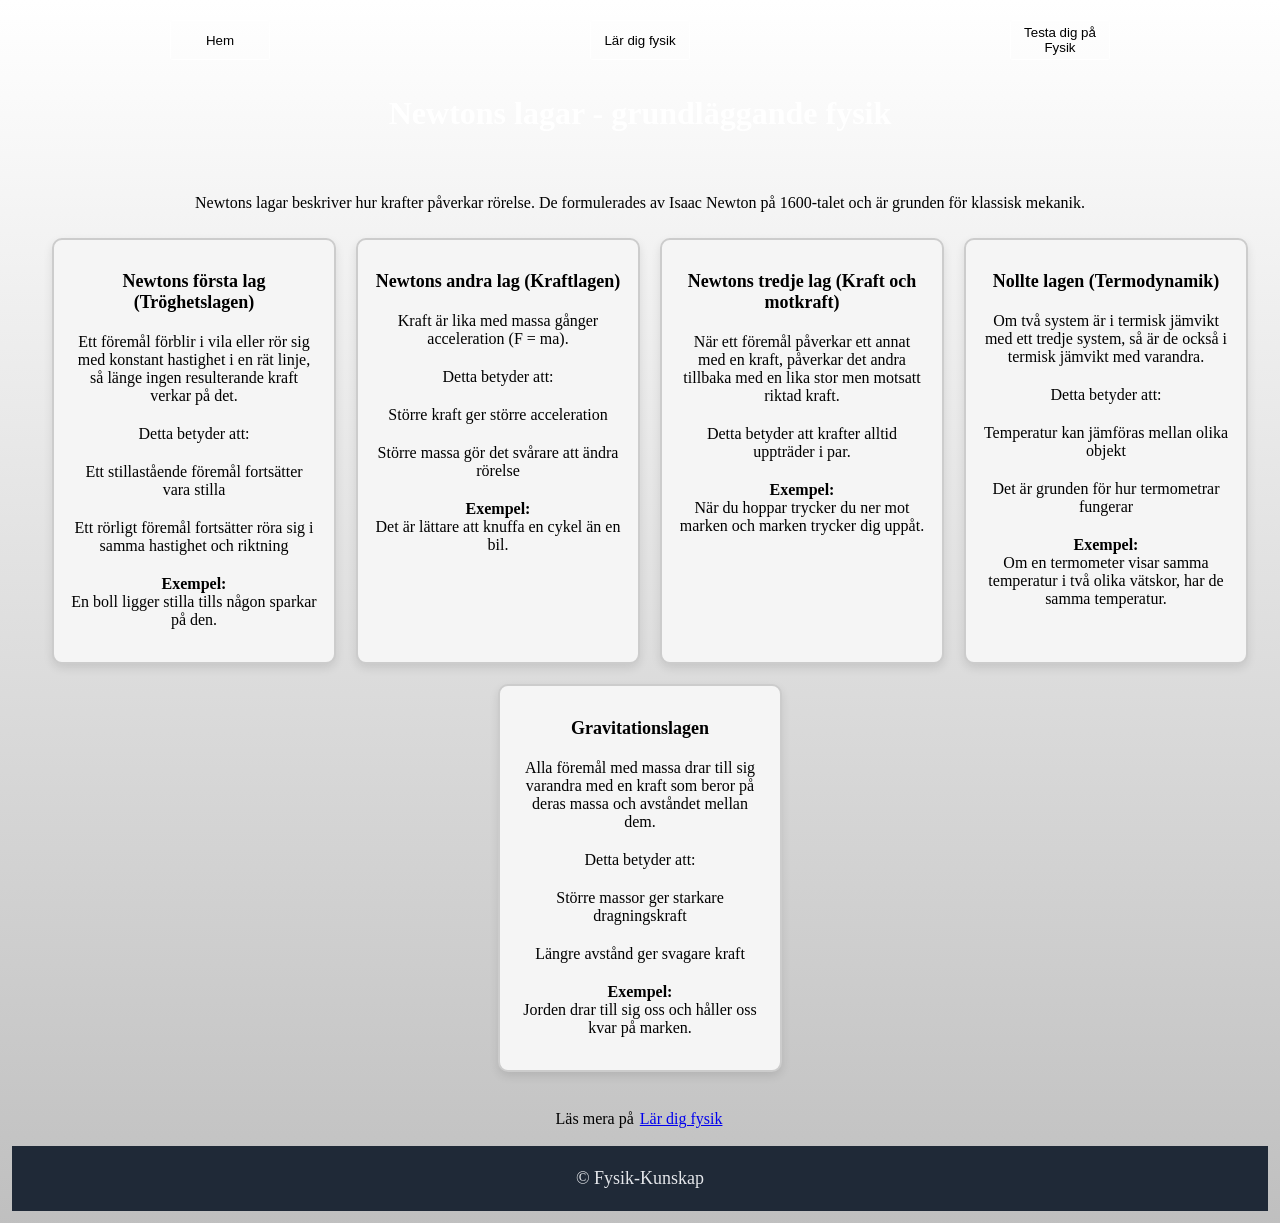
<file: html-filer/Index.html>
<!doctype html>
<html lang="sv">
  <head>
    <meta charset="UTF-8" />
    <meta name="viewport" content="width=device-width, initial-scale=1.0" />
    <link rel="stylesheet" href="../css-filer/style.css" />
    <title>Fysik-Kunskap</title>
  </head>

  <body class="Index">
    <header>
      <nav>
        <section class="Navigation">
          <!-- Navigation, den vägleder användaren till andra webbsidor-->
          <ul>
            <li>
              <a class="Homebtn" href="../html-filer/Index.html"
                ><button>Hem</button></a
              >
            </li>
            <li>
              <a href="../html-filer/Fysiklär.html"
                ><button>Lär dig fysik</button></a
              >
            </li>
            <li>
              <a href="../html-filer/FysikTesta.html"
                ><button>Testa dig på Fysik</button></a
              >
            </li>
          </ul>
        </section>
        <div class="Rubrik">
          <!-- Här är lite snabbt vad sidan handlar om -->
          <h1>Newtons lagar - grundläggande fysik</h1>
          <br />
          <p>
            Newtons lagar beskriver hur krafter påverkar rörelse. De
            formulerades av Isaac Newton på 1600-talet och är grunden för
            klassisk mekanik.
          </p>
        </div>
      </nav>
    </header>
    <!-- Här skriver jag lite för att väcka intresse -->
    <section class="indexbody">
      <br />
      <!-- Skapat boxes där jag har lagt in text -->
      <div class="box">
        <h2>Newtons första lag (Tröghetslagen)</h2>
        <p>
          Ett föremål förblir i vila eller rör sig med konstant hastighet i en
          rät linje, så länge ingen resulterande kraft verkar på det.
        </p>

        <p>Detta betyder att:</p>

        <p>Ett stillastående föremål fortsätter vara stilla</p>
        <p>
          Ett rörligt föremål fortsätter röra sig i samma hastighet och riktning
        </p>

        <p>
          <strong>Exempel:</strong><br />
          En boll ligger stilla tills någon sparkar på den.
        </p>
      </div>
      <!-- Skapat boxes där jag har lagt in text -->
      <div class="box">
        <h2>Newtons andra lag (Kraftlagen)</h2>
        <p>Kraft är lika med massa gånger acceleration (F = ma).</p>

        <p>Detta betyder att:</p>

        <p>Större kraft ger större acceleration</p>
        <p>Större massa gör det svårare att ändra rörelse</p>

        <p>
          <strong>Exempel:</strong><br />
          Det är lättare att knuffa en cykel än en bil.
        </p>
      </div>
      <!-- Skapat boxes där jag har lagt in text -->
      <div class="box">
        <h2>Newtons tredje lag (Kraft och motkraft)</h2>
        <p>
          När ett föremål påverkar ett annat med en kraft, påverkar det andra
          tillbaka med en lika stor men motsatt riktad kraft.
        </p>

        <p>Detta betyder att krafter alltid uppträder i par.</p>

        <p>
          <strong>Exempel:</strong><br />
          När du hoppar trycker du ner mot marken och marken trycker dig uppåt.
        </p>
      </div>
      <!-- Skapat boxes där jag har lagt in text -->
      <div class="box">
        <h2>Nollte lagen (Termodynamik)</h2>
        <p>
          Om två system är i termisk jämvikt med ett tredje system, så är de
          också i termisk jämvikt med varandra.
        </p>

        <p>Detta betyder att:</p>
        <p>Temperatur kan jämföras mellan olika objekt</p>
        <p>Det är grunden för hur termometrar fungerar</p>
        <p>
          <strong>Exempel:</strong><br />
          Om en termometer visar samma temperatur i två olika vätskor, har de
          samma temperatur.
        </p>
      </div>
      <!-- Skapat boxes där jag har lagt in text -->
      <div class="box">
        <h2>Gravitationslagen</h2>
        <p>
          Alla föremål med massa drar till sig varandra med en kraft som beror
          på deras massa och avståndet mellan dem.
        </p>

        <p>Detta betyder att:</p>

        <p>Större massor ger starkare dragningskraft</p>
        <p>Längre avstånd ger svagare kraft</p>

        <p>
          <strong>Exempel:</strong><br />
          Jorden drar till sig oss och håller oss kvar på marken.
        </p>
      </div>
    </section>
    <br />
    <!-- Länk för att skicka dem till min andra sida så att dem kan läsa mer -->
    <p>Läs mera på <a href="Fysiklär.html">Lär dig fysik</a></p>
    <footer class="Footer">
      <p>&copy; Fysik-Kunskap</p>
      <!-- Visa att det min webbsida -->
    </footer>
    <script src="../JavaScript/JavaScript.js"></script>
  </body>
</html>
</file>
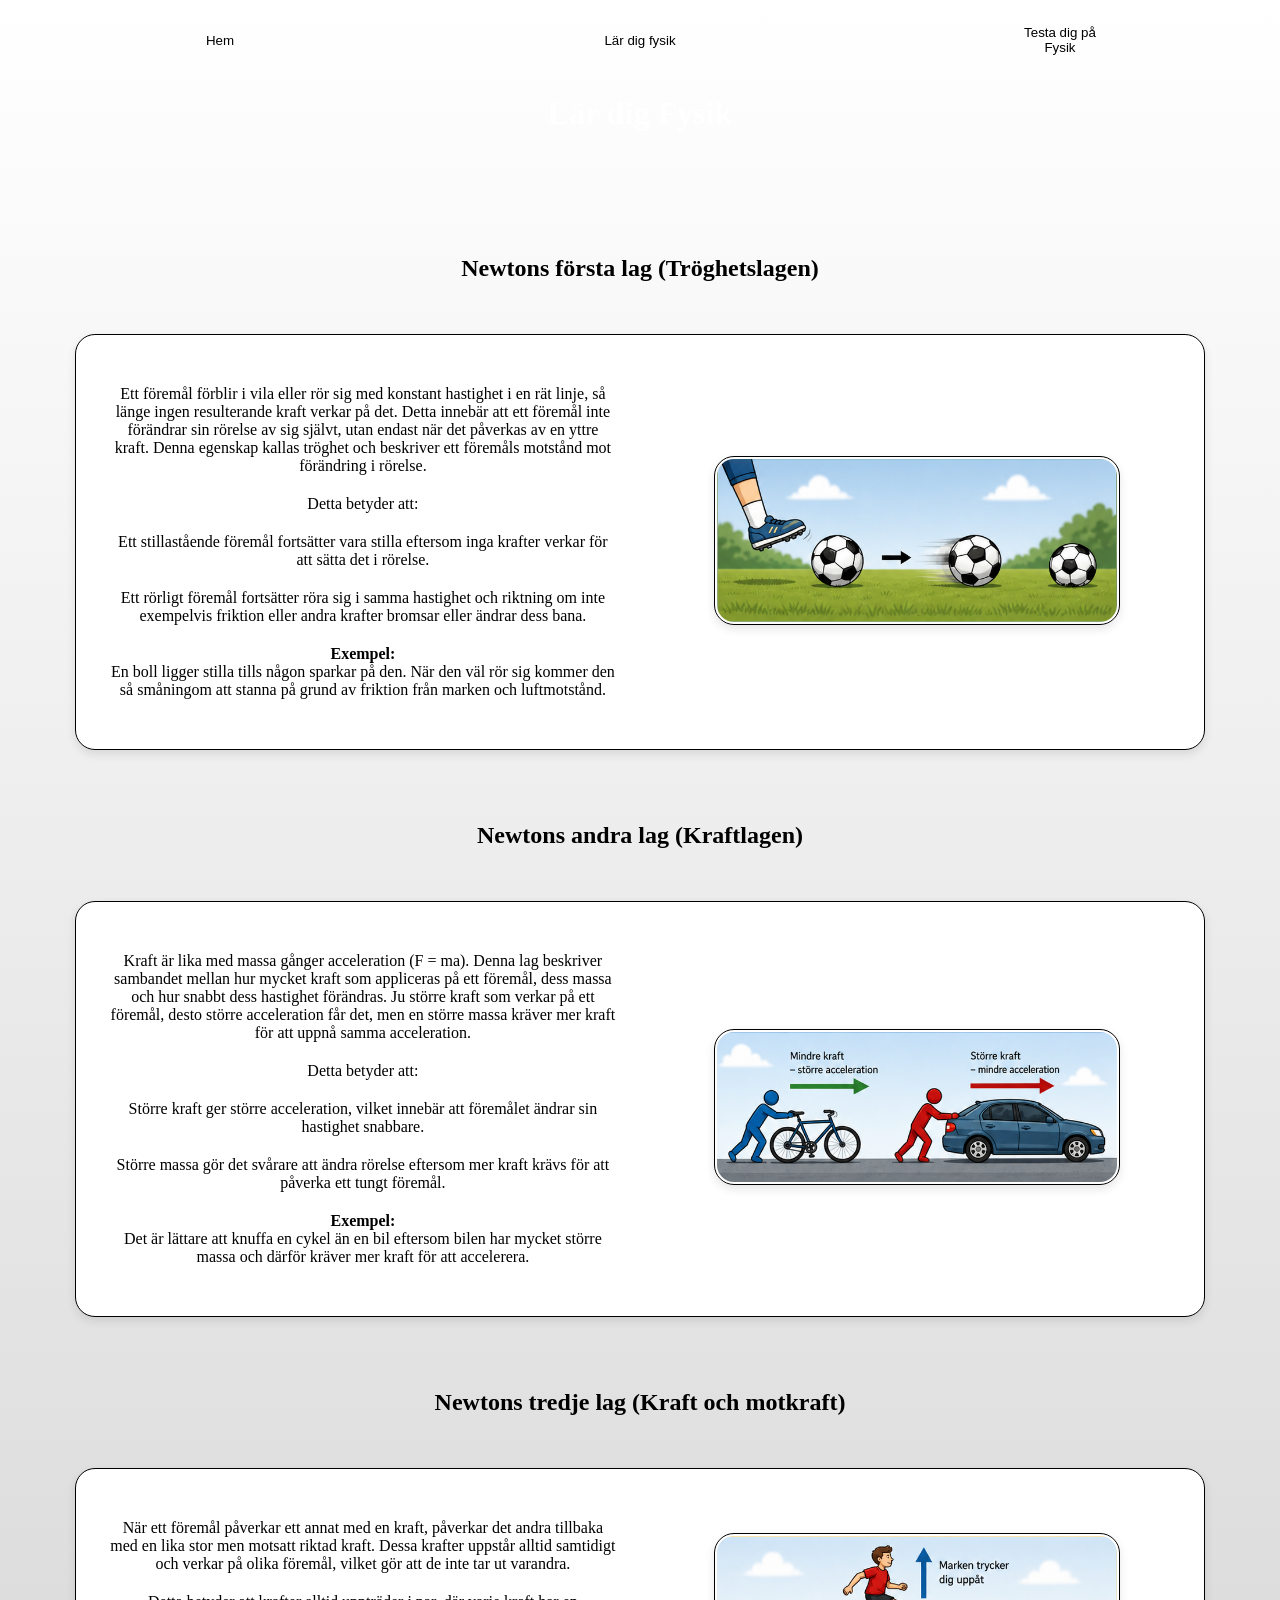
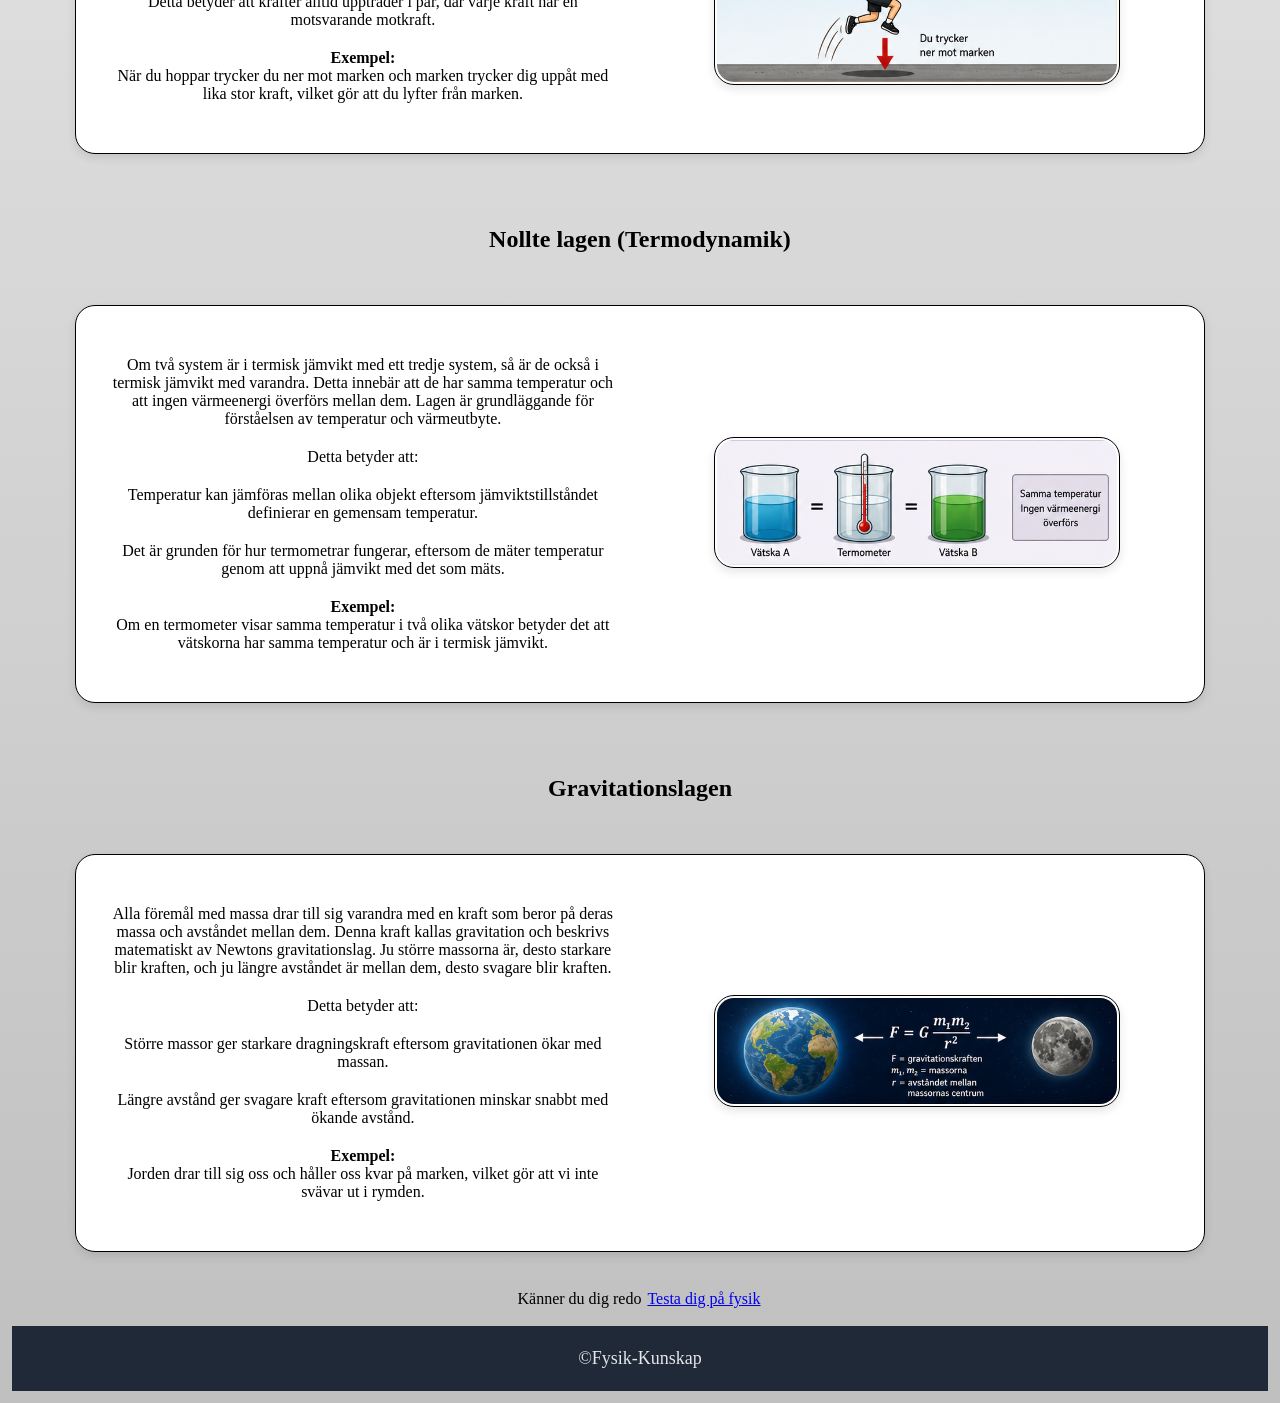
<file: html-filer/Fysiklär.html>
<!doctype html>
<html lang="sv">
  <head>
    <meta charset="UTF-8" />
    <meta name="viewport" content="width=device-width, initial-scale=1.0" />
    <link rel="stylesheet" href="../css-filer/style.css" />
    <title>Fysik-Kunskap</title>
  </head>

  <body class="Fysiklär">
    <header>
      <nav>
        <section class="Navigation">
          <!-- Navigation, den vägleder användaren till andra webbsidor-->
          <ul>
            <li>
              <a href="../html-filer/Index.html"><button>Hem</button></a>
            </li>
            <li>
              <a href="../html-filer/Fysiklär.html"
                ><button>Lär dig fysik</button></a
              >
            </li>
            <li>
              <a href="../html-filer/FysikTesta.html"
                ><button>Testa dig på Fysik</button></a
              >
            </li>
          </ul>
        </section>
        <div class="Rubrik">
          <h1>Lär dig Fysik</h1>
        </div>
      </nav>
    </header>
    <!-- En container för allt inom box -->
    <section class="fysiklärcontainer">
      <br />
      <!-- rubrik -->
      <h2>Newtons första lag (Tröghetslagen)</h2>
      <!-- har lagt texten inom en box -->
      <div class="box2">
        <div class="text">
          <p>
            Ett föremål förblir i vila eller rör sig med konstant hastighet i en
            rät linje, så länge ingen resulterande kraft verkar på det. Detta
            innebär att ett föremål inte förändrar sin rörelse av sig självt,
            utan endast när det påverkas av en yttre kraft. Denna egenskap
            kallas tröghet och beskriver ett föremåls motstånd mot förändring i
            rörelse.
          </p>

          <p>Detta betyder att:</p>

          <p>
            Ett stillastående föremål fortsätter vara stilla eftersom inga
            krafter verkar för att sätta det i rörelse.
          </p>

          <p>
            Ett rörligt föremål fortsätter röra sig i samma hastighet och
            riktning om inte exempelvis friktion eller andra krafter bromsar
            eller ändrar dess bana.
          </p>

          <p>
            <strong>Exempel:</strong><br />
            En boll ligger stilla tills någon sparkar på den. När den väl rör
            sig kommer den så småningom att stanna på grund av friktion från
            marken och luftmotstånd.
          </p>
        </div>
        <div class="Lås">
          <img src="../Bilder/bild1.png" alt="XX" class="bilder" />
        </div>
      </div>
      <h2>Newtons andra lag (Kraftlagen)</h2>
      <!-- har lagt texten inom en box -->
      <div class="box2">
        <div class="text">
          <p>
            Kraft är lika med massa gånger acceleration (F = ma). Denna lag
            beskriver sambandet mellan hur mycket kraft som appliceras på ett
            föremål, dess massa och hur snabbt dess hastighet förändras. Ju
            större kraft som verkar på ett föremål, desto större acceleration
            får det, men en större massa kräver mer kraft för att uppnå samma
            acceleration.
          </p>

          <p>Detta betyder att:</p>

          <p>
            Större kraft ger större acceleration, vilket innebär att föremålet
            ändrar sin hastighet snabbare.
          </p>

          <p>
            Större massa gör det svårare att ändra rörelse eftersom mer kraft
            krävs för att påverka ett tungt föremål.
          </p>

          <p>
            <strong>Exempel:</strong><br />
            Det är lättare att knuffa en cykel än en bil eftersom bilen har
            mycket större massa och därför kräver mer kraft för att accelerera.
          </p>
        </div>
        <div class="Lås">
          <img src="../Bilder/bild2.png" alt="XX" class="bilder" />
        </div>
      </div>
      <h2>Newtons tredje lag (Kraft och motkraft)</h2>
      <!-- har lagt texten inom en box -->
      <div class="box2">
        <div class="text">
          <p>
            När ett föremål påverkar ett annat med en kraft, påverkar det andra
            tillbaka med en lika stor men motsatt riktad kraft. Dessa krafter
            uppstår alltid samtidigt och verkar på olika föremål, vilket gör att
            de inte tar ut varandra.
          </p>

          <p>
            Detta betyder att krafter alltid uppträder i par, där varje kraft
            har en motsvarande motkraft.
          </p>

          <p>
            <strong>Exempel:</strong><br />
            När du hoppar trycker du ner mot marken och marken trycker dig uppåt
            med lika stor kraft, vilket gör att du lyfter från marken.
          </p>
        </div>
        <div class="Lås">
          <img src="../Bilder/bild3.png" alt="XX" class="bilder" />
        </div>
      </div>
      <h2>Nollte lagen (Termodynamik)</h2>
      <!-- har lagt texten inom en box -->
      <div class="box2">
        <div class="text">
          <p>
            Om två system är i termisk jämvikt med ett tredje system, så är de
            också i termisk jämvikt med varandra. Detta innebär att de har samma
            temperatur och att ingen värmeenergi överförs mellan dem. Lagen är
            grundläggande för förståelsen av temperatur och värmeutbyte.
          </p>

          <p>Detta betyder att:</p>

          <p>
            Temperatur kan jämföras mellan olika objekt eftersom
            jämviktstillståndet definierar en gemensam temperatur.
          </p>

          <p>
            Det är grunden för hur termometrar fungerar, eftersom de mäter
            temperatur genom att uppnå jämvikt med det som mäts.
          </p>

          <p>
            <strong>Exempel:</strong><br />
            Om en termometer visar samma temperatur i två olika vätskor betyder
            det att vätskorna har samma temperatur och är i termisk jämvikt.
          </p>
        </div>
        <div class="Lås">
          <img src="../Bilder/bild4.png" alt="XX" class="bilder" />
        </div>
      </div>
      <h2>Gravitationslagen</h2>
      <!-- har lagt texten inom en box -->
      <div class="box2">
        <div class="text">
          <p>
            Alla föremål med massa drar till sig varandra med en kraft som beror
            på deras massa och avståndet mellan dem. Denna kraft kallas
            gravitation och beskrivs matematiskt av Newtons gravitationslag. Ju
            större massorna är, desto starkare blir kraften, och ju längre
            avståndet är mellan dem, desto svagare blir kraften.
          </p>

          <p>Detta betyder att:</p>

          <p>
            Större massor ger starkare dragningskraft eftersom gravitationen
            ökar med massan.
          </p>

          <p>
            Längre avstånd ger svagare kraft eftersom gravitationen minskar
            snabbt med ökande avstånd.
          </p>

          <p>
            <strong>Exempel:</strong><br />
            Jorden drar till sig oss och håller oss kvar på marken, vilket gör
            att vi inte svävar ut i rymden.
          </p>
        </div>
        <div class="Lås">
          <img src="../Bilder/bild5.png" alt="XX" class="bilder" />
        </div>
      </div>
    </section>
    <br />
    <p>
      Känner du dig redo
      <a href="../html-filer/FysikTesta.html">Testa dig på fysik</a>
    </p>
    <!-- Länk för att skicka dem till min andra sida så att dem kan läsa mer -->
    <footer class="Footer">
      <p>&copy;Fysik-Kunskap</p>
      <!-- Visa att det min webbsida -->
    </footer>
    <script src="../JavaScript/JavaScript.js"></script>
  </body>
</html>
</file>
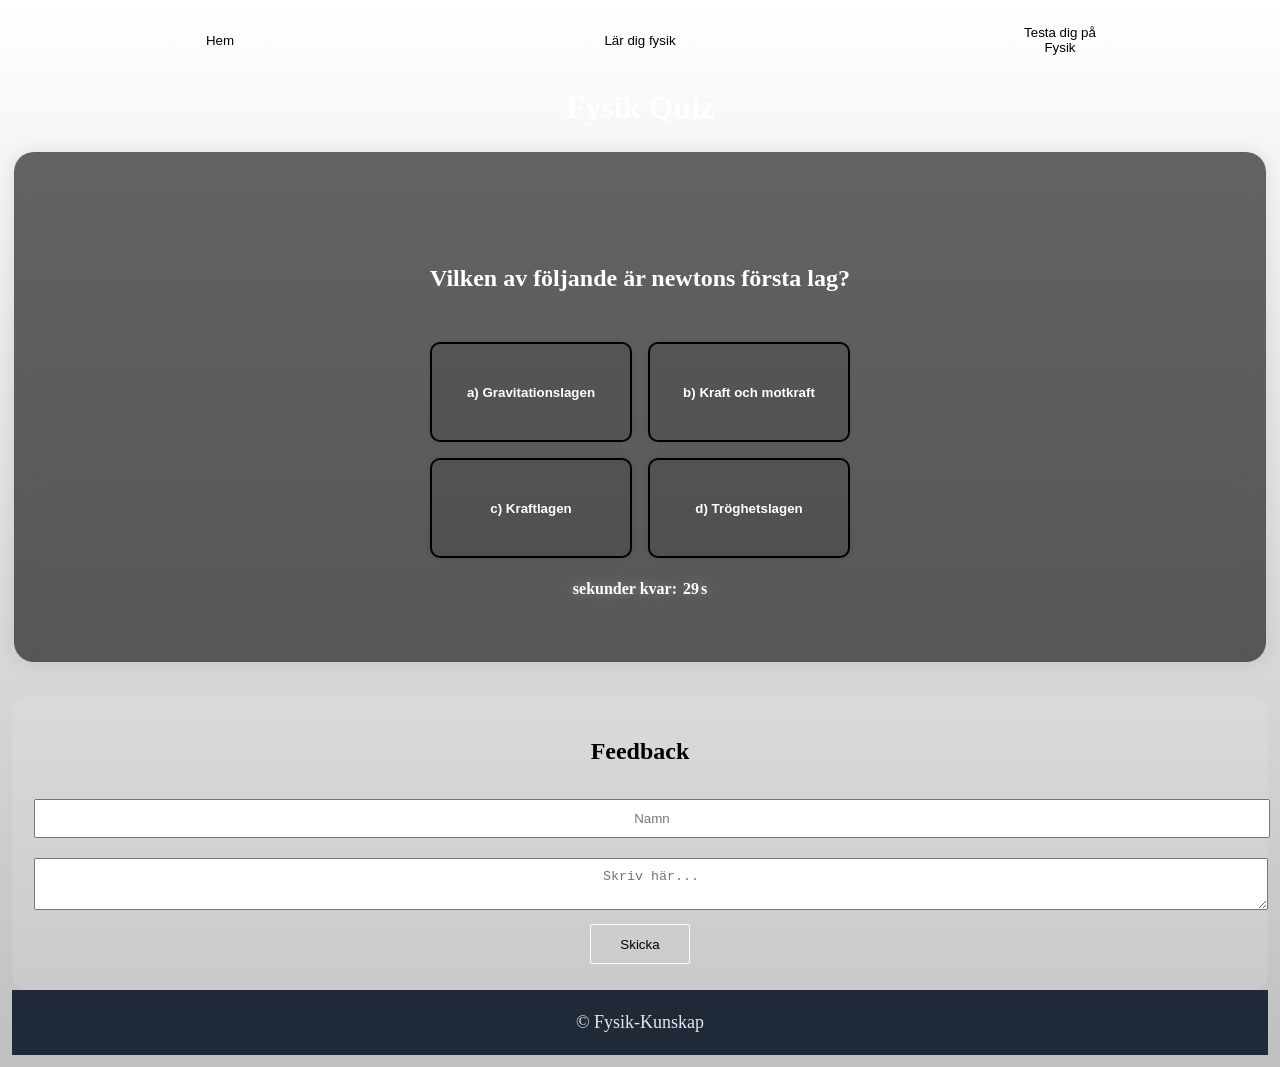
<file: html-filer/FysikTesta.html>
<!doctype html>
<html lang="sv">
  <head>
    <meta charset="UTF-8" />
    <meta name="viewport" content="width=device-width, initial-scale=1.0" />
    <link rel="stylesheet" href="../css-filer/style.css" />
    <title>Fysik-Kunskap</title>
  </head>
  <body class="FysikTesta">
    <header>
      <nav>
        <section class="Navigation">
          <!-- Navigation, den vägleder användaren till andra webbsidor-->
          <ul>
            <li>
              <a href="../html-filer/Index.html"><button>Hem</button></a>
            </li>
            <li>
              <a href="../html-filer/Fysiklär.html"
                ><button>Lär dig fysik</button></a
              >
            </li>
            <li>
              <a href="../html-filer/FysikTesta.html"
                ><button>Testa dig på Fysik</button></a
              >
            </li>
          </ul>
        </section>
      </nav>
      <h1>Fysik Quiz</h1>
      <!-- vad som behövs för quiz -->
      <div class="FysikTestaContainer">
        <div class="box3">
          <div id="quiz">
            <div id="frågor"></div>
            <div id="val"></div>
            <button id="nextBtn">Nästa</button>
          </div>
          <div id="resultat" class="hidden"></div>
          <button id="StartaOmBtn" class="hidden">Starta om Quiz</button>
          <div id="timer">sekunder kvar: <span id="tid">30</span>s</div>
        </div>
      </div>
    </header>
    <!-- Gjorde en feedback system -->
    <div class="feedback-box">
      <h2>Feedback</h2>

      <form id="feedbackForm">
        <input type="text" id="username" placeholder="Namn" required />

        <textarea id="message" placeholder="Skriv här..." required></textarea>

        <button type="submit">Skicka</button>
      </form>

      <div id="feedbackResult"></div>
    </div>
    <footer class="Footer">
      <p>&copy; Fysik-Kunskap</p>
      <!-- Visa att det min webbsida -->
    </footer>
    <script src="../JavaScript/JavaScript.js"></script>
  </body>
</html>
</file>
<file: css-filer/style.css>
/* Alla filer följer den */
* {
  padding: 2px;
  text-align: center;
}
/* Alla html filer har en denna bakgrund */
body {
  background: linear-gradient(white, GREY, DARKGREY);
  background-size: 400% 400%;
  animation: bgRör 5s ease infinite;
}
@keyframes bgRör {
  0% {
    background-position: 0% 50%;
  }
  50% {
    background-position: 50% 100%;
  }
  100% {
    background-position: 0% 50%;
  }
}

/* Fixar navigation och unordered list */
nav ul {
  display: grid;
  grid-template-columns: repeat(3, 1fr);
  gap: 1rem;
  padding: 0;
  margin: 0;
  list-style: none;
}
/* Fixar navigation, unordered list, ordered list och alla a */
nav ul li a {
  color: black;
  text-decoration: none;
}
/* Alla buttons har en sån style  */
button {
  background-color: transparent;
  color: black;
  border: 1px solid white;
  border-radius: 2px;
  width: 100px;
  height: 40px;
  box-sizing: border-box;
  transition: transform 0.1s;
}
/* När musen är över på button */
button:hover {
  background-color: whitesmoke;
  transform: scale(1.05);
}
/* För index html gäller denna body style */
.indexbody {
  display: flex;
  flex-wrap: wrap;
  gap: 20px;
  justify-content: center;
}
/* Inom fysik lär så kommer allt inom container följa denna style */
.fysiklärcontainer {
  display: flex;
  flex-direction: column;
  gap: 50px;
  width: 90%;
  margin: auto;
}
/* I fysik lär kommer alla bilder och allt inom box följa denna style */
.box2 .bilder {
  width: 100%;
  max-width: 400px;
  height: auto;
  object-fit: cover;
  border-radius: 20px;
  border: 1px solid black;
  box-shadow: 0 4px 10px rgba(0, 0, 0, 0.1);
}
/* I fysik lär så kommer allt inom box följa denna style */
.box2 {
  display: grid;
  grid-template-columns: 1fr 1fr;
  gap: 40px;
  align-items: center;
  border-radius: 20px;
  padding: 30px;
  border: 1px solid black;
  background-color: white;
  box-shadow: 0 4px 10px rgba(0, 0, 0, 0.1);
}
/* Allt inom box i index html kommer följa denna style */
.box {
  background-color: #f5f5f5;
  border: 2px solid #ccc;
  border-radius: 10px;
  padding: 15px;
  width: 250px;
  box-shadow: 0 4px 10px rgba(0, 0, 0, 0.1);
}
/* Alla h2 inom index html box kommer följa denna style */
.box h2 {
  font-size: 18px;
  margin-bottom: 10px;
}
/* I fysiklär kommer alla h2 följa denna style */
.Fysiklär h2 {
  margin-bottom: 0;
}
/* I fysiktesta kommer allt inom container följa denna style */
.FysikTestaContainer {
  display: flex;
  justify-content: center;
  align-items: center;
  background: rgba(0, 0, 0, 0.6);
  backdrop-filter: blur(10px);
  padding: 2rem;
  border-radius: 20px;
  box-shadow: 0 0 20px rgba(0, 0, 0, 0.1);
  text-align: center;
  flex-direction: column;
  transition: all 0.3s ease-in-out;
}
/* I fysiktesta kommer allt inom box ha denna style */
.box3 {
  display: grid;
  grid-template-columns: 1fr;
  border-radius: 20px;
  padding: 30px;
}
/* Alla h1 i alla html kommer följa denna style */
h1 {
  color: white;
  font-size: 2rem;
  margin-bottom: 1.5rem;
}
/* Id frågor kommer ha denna style */
#frågor {
  display: flex;
  align-items: center;
  min-height: 120px;
  color: #ffffff;
  font-size: x-large;
  font-weight: bold;
}
/* Id val kommer ha denna style */
#val {
  display: grid;
  grid-template-columns: 1fr 1fr;
  gap: 1rem;
}
/* Id val button kommer ha denna style */
#val button {
  margin: 0;
  padding: 10px;
  height: 100px;
  width: 100%;
  background: rgba(0, 0, 0, 0.1);
  border: 2px solid black;
  color: #ffffff;
  cursor: pointer;
  border-radius: 10px;
  font-weight: bold;
  transition: 0.3s;
  box-shadow: 0 0 6px rgba(0, 0, 0, 0.1);
  text-shadow: 0 0 5px rgba(0, 0, 0, 0.1);
}
/* Id val button kommer denna style gälla när man har mus över button val*/
#val button:hover {
  transform: scale(1.03);
  box-shadow: 0 0 12px rgba(0, 0, 0, 0.1);
}
/* För Id val och Startaombtn kommer denna style gälla */
#nextBtn,
#StartaOmBtn {
  margin-top: 1rem;
  padding: 0.6rem 1.2rem;
  background-color: rgba(0, 0, 0, 0.1);
  color: white;
  border: none;
  cursor: pointer;
  border-radius: 8px;
  font-weight: bold;
  box-shadow: 0 0 8px rgba(0, 0, 0, 0.1);
  transition: all 0.3s ease;
}
/* För Id nextBtn och startaombtn kommer denna style gälla när man har mus över button */
#nextBtn:hover,
#StartaOmBtn:hover {
  background-color: grey;
  transform: scale(1.05);
  box-shadow: 0 0 12px rgba(0, 0, 0, 0.1);
}
/* För Id resultat och när mus är över resultat kommer denna style gälla */
#resultat,
#resultat:hover {
  background-color: gray;
  font-size: 1.4rem;
  margin-top: 1rem;
  color: white;
  text-shadow: 0 0 10px black;
  box-shadow: 0 0 12px rgba(0, 0, 0, 0.1);
}
/* För Id timer kommer denna style gälla */
#timer {
  margin-top: 1rem;
  font-weight: bold;
  font-size: 1rem;
  color: white;
  text-shadow: 0 0 10px gray;
}
/* När något är hidden kommer den inte synas i fysiktesta */
.hidden {
  display: none;
}
/* För footer gäller denna style */
.Footer {
  background-color: #1f2937;
  color: #e5e7eb;
  font-size: 18px;
}
/* För allt inom feedback box kommer denna style gälla */
.feedback-box {
  margin-top: 2rem;
  padding: 20px;
  border-radius: 15px;
  background: rgba(255, 255, 255, 0.1);
}
/* För feedback namn och textarea kommer denna style gälla */
.feedback-box input,
.feedback-box textarea {
  width: 100%;
  margin: 10px 0;
  padding: 10px;
}
/* Anpassar hemsidan efter skärmstorlek */
@media (max-width: 768px) {
  nav ul {
    grid-template-columns: 1fr;
    gap: 10px;
    text-align: center;
  }

  nav ul li a {
    display: block;
    padding: 10px;
  }
  .box2 {
    grid-template-columns: 1fr;
  }

  .text {
    order: 1;
    text-align: left;
  }

  .Lås {
    order: 2;
  }
  #val {
    grid-template-columns: 1fr;
  }
}
</file>
